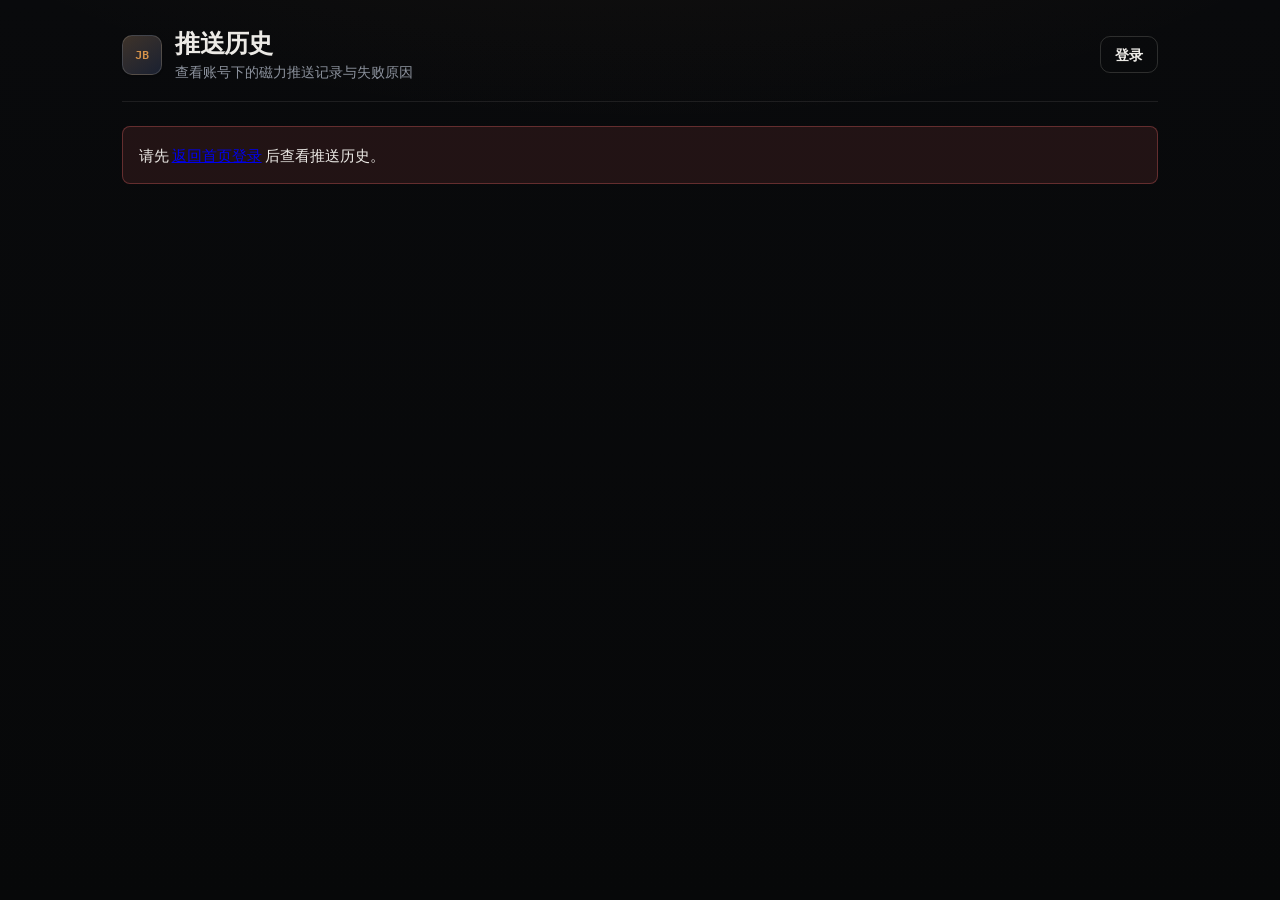
<file: static/history.html>
<!DOCTYPE html>
<html lang="zh-CN">
<head>
  <meta charset="UTF-8" />
  <meta name="viewport" content="width=device-width, initial-scale=1.0" />
  <meta name="theme-color" content="#090a0c" />
  <title>推送历史 - JavBus 爬虫</title>
  <link rel="preconnect" href="https://fonts.googleapis.com" />
  <link rel="preconnect" href="https://fonts.gstatic.com" crossorigin />
  <link href="https://fonts.googleapis.com/css2?family=IBM+Plex+Mono:wght@400;500;600&family=Plus+Jakarta+Sans:wght@400;500;600;700&display=swap" rel="stylesheet" />
  <link rel="stylesheet" href="/static/style.css?v=26111806" />
</head>
<body class="app-root">
  <div class="container">
    <header class="top-header">
      <div class="brand-cluster">
        <div class="brand-glyph" aria-hidden="true">JB</div>
        <div>
          <h1>推送历史</h1>
          <p class="subtitle">查看账号下的磁力推送记录与失败原因</p>
        </div>
      </div>
      <div class="header-actions">
        <div id="userMenu" class="user-menu hidden">
          <button type="button" class="user-menu-trigger" id="userMenuTrigger" aria-haspopup="true">
            <span id="userMenuName"></span>
            <span class="user-menu-caret" aria-hidden="true">▾</span>
          </button>
          <div class="user-menu-dropdown" id="userMenuDropdown" role="menu">
            <a href="/" role="menuitem">首页</a>
            <a href="/settings" role="menuitem">配置</a>
            <a href="/history" role="menuitem" class="active">推送历史</a>
            <button type="button" id="userMenuLogoutBtn" role="menuitem">退出</button>
          </div>
        </div>
        <button id="loginBtn" class="ghost-btn" type="button">登录</button>      </div>
    </header>

    <section id="historyLoginHint" class="errors">
      请先 <a href="/">返回首页登录</a> 后查看推送历史。
    </section>

    <section id="historySection" class="push-history-section hidden">
      <div class="push-history-header">
        <h2>最近推送</h2>
        <button id="refreshPushHistoryBtn" class="ghost-btn" type="button">刷新</button>
      </div>
      <div id="pushHistoryList" class="push-history-list"></div>
    </section>
  </div>

  <script src="/static/common.js?v=26111806"></script>
  <script src="/static/auth.js?v=26111806"></script>
  <script src="/static/nav.js?v=26111806"></script>
  <script src="/static/history.js?v=26111806"></script>
</body>
</html>
</file>
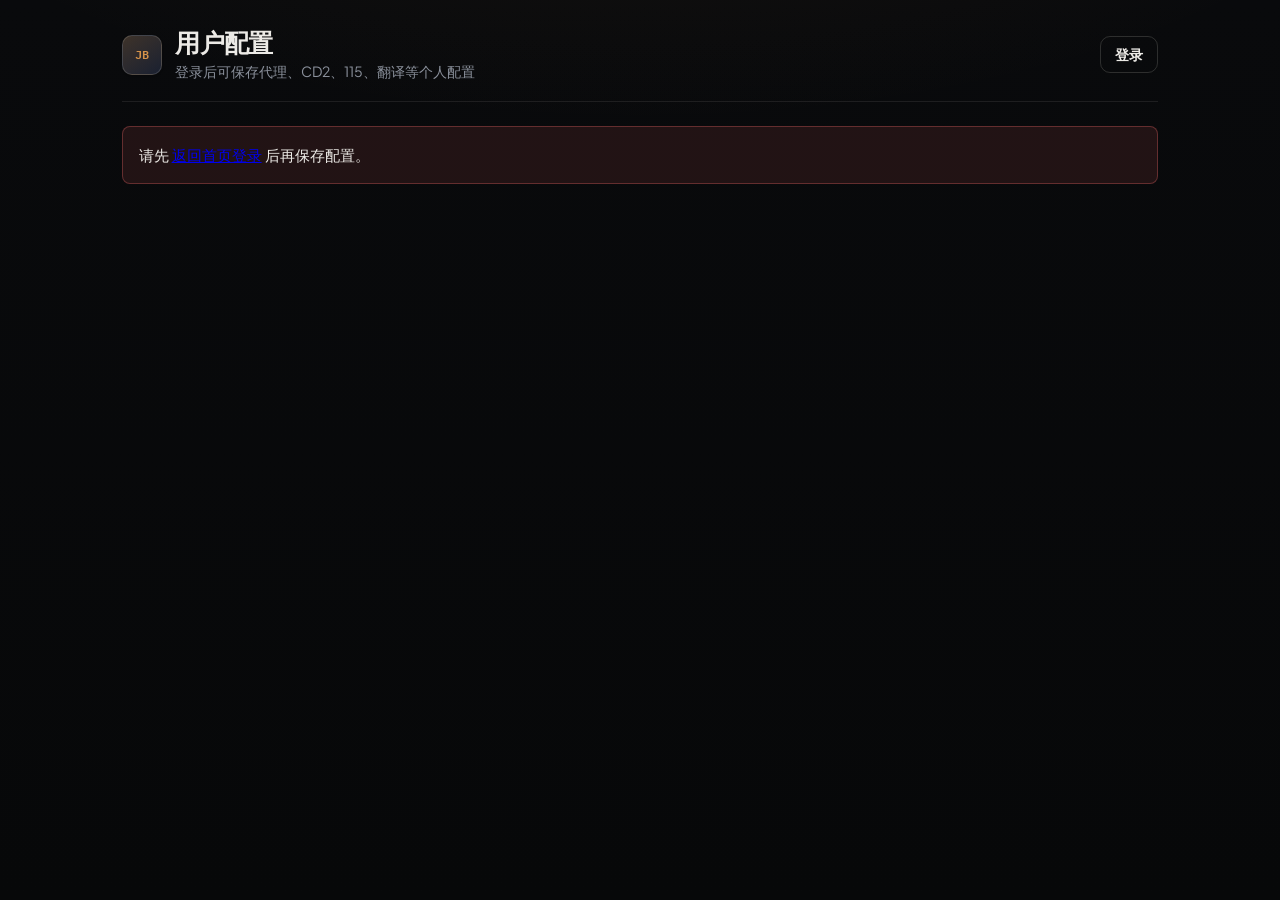
<file: static/settings.html>
<!DOCTYPE html>
<html lang="zh-CN">
<head>
  <meta charset="UTF-8" />
  <meta name="viewport" content="width=device-width, initial-scale=1.0" />
  <meta name="theme-color" content="#090a0c" />
  <title>配置 - JavBus 爬虫</title>
  <link rel="preconnect" href="https://fonts.googleapis.com" />
  <link rel="preconnect" href="https://fonts.gstatic.com" crossorigin />
  <link href="https://fonts.googleapis.com/css2?family=IBM+Plex+Mono:wght@400;500;600&family=Plus+Jakarta+Sans:wght@400;500;600;700&display=swap" rel="stylesheet" />
  <link rel="stylesheet" href="/static/style.css?v=26111806" />
</head>
<body class="app-root">
  <div class="container">
    <header class="top-header">
      <div class="brand-cluster">
        <div class="brand-glyph" aria-hidden="true">JB</div>
        <div>
          <h1>用户配置</h1>
          <p class="subtitle">登录后可保存代理、CD2、115、翻译等个人配置</p>
        </div>
      </div>
      <div class="header-actions">
        <div id="userMenu" class="user-menu hidden">
          <button type="button" class="user-menu-trigger" id="userMenuTrigger" aria-haspopup="true">
            <span id="userMenuName"></span>
            <span class="user-menu-caret" aria-hidden="true">▾</span>
          </button>
          <div class="user-menu-dropdown" id="userMenuDropdown" role="menu">
            <a href="/" role="menuitem">首页</a>
            <a href="/settings" role="menuitem" class="active">配置</a>
            <a href="/history" role="menuitem">推送历史</a>
            <button type="button" id="userMenuLogoutBtn" role="menuitem">退出</button>
          </div>
        </div>
        <button id="loginBtn" class="ghost-btn" type="button">登录</button>      </div>
    </header>

    <section id="settingsLoginHint" class="errors">
      请先 <a href="/">返回首页登录</a> 后再保存配置。
    </section>

    <form id="settingsForm" class="settings-form hidden">
      <fieldset>
        <legend>网络代理</legend>
        <label class="checkbox-label">
          <input id="proxyEnabled" type="checkbox" />
          启用代理（访问 JavBus 数据源时使用）
        </label>
        <label>HTTP 代理 <input id="httpProxy" placeholder="http://127.0.0.1:7890" /></label>
        <label>HTTPS 代理 <input id="httpsProxy" placeholder="留空则使用 HTTP 代理" /></label>
        <p class="field-hint">部分地区访问 JavBus 需要代理，保存后登录状态下查询会自动使用你的代理配置</p>
      </fieldset>

      <fieldset>
        <legend>推送配置</legend>
        <label>
          推送方式
          <select id="pushBackend">
            <option value="cd2">CloudDrive2</option>
            <option value="p115">115 直连</option>
          </select>
        </label>

        <div id="cd2Section">
          <label>CD2 地址 <input id="cd2Host" placeholder="192.168.1.135:19798" /></label>
          <p class="field-hint">gRPC 地址，填写 host:port 即可，无需加 http://</p>
          <label>
            CD2 认证方式
            <select id="cd2AuthMode">
              <option value="password">用户名 + 密码</option>
              <option value="token">API 令牌</option>
            </select>
          </label>
          <div id="cd2PasswordFields">
            <label>CD2 用户名 <input id="cd2Username" autocomplete="username" /></label>
            <label>CD2 密码 <input id="cd2Password" type="password" autocomplete="current-password" /></label>
          </div>
          <div id="cd2TokenFields" class="hidden">
            <label>
              CD2 API 令牌
              <input id="cd2Token" type="password" placeholder="在 CD2 管理后台创建的 API Token" />
            </label>
            <p class="field-hint">令牌需包含离线下载权限（allow_add_offline_download）</p>
          </div>

          <div class="push-folder-section">
            <div class="push-folder-header">
              <span>推送目录映射</span>
              <button id="addPushFolderBtn" class="ghost-btn" type="button">添加目录</button>
            </div>
            <p class="field-hint">可配置多个名称与路径，推送时选择推到哪个目录</p>
            <div id="pushFolderList" class="push-folder-list"></div>
          </div>

          <div class="settings-actions">
            <button id="testCd2Btn" class="ghost-btn" type="button">测试连接</button>
            <span id="cd2TestStatus" class="inline-status"></span>
          </div>
        </div>

        <label>115 Cookie <textarea id="p115Cookie" rows="3" placeholder="UID=...; CID=...; SEID=..."></textarea></label>
        <div class="push-folder-section">
          <div class="push-folder-header">
            <span>115 离线保存目录</span>
            <button id="browseP115FolderBtn" class="ghost-btn" type="button">浏览</button>
          </div>
          <p class="field-hint">推送到 115 时使用这个目录。请先保存 Cookie，再点浏览选择。地址栏 cid= 后面的数字也可以手动填。</p>
          <label>目录路径 <input id="p115FolderPath" placeholder="/电影" /></label>
          <label>目录 CID <input id="p115FolderCid" placeholder="例如 123456789" /></label>
        </div>
      </fieldset>

      <fieldset>
        <legend>翻译配置</legend>
        <label>
          翻译引擎
          <select id="translateEngine">
            <option value="free">免费引擎 (MyMemory)</option>
            <option value="ai">AI 翻译</option>
          </select>
        </label>
        <label>目标语言 <input id="translateTargetLang" value="zh-CN" /></label>
        <label>AI API Base URL <input id="aiBaseUrl" placeholder="https://api.openai.com/v1" /></label>
        <label>AI API Key <input id="aiApiKey" type="password" /></label>
        <label>AI 模型 <input id="aiModel" placeholder="gpt-4o-mini" /></label>
      </fieldset>

      <fieldset>
        <legend>界面偏好</legend>
        <label>
          搜索结果每页条数
          <select id="resultsPageSize">
            <option value="10">10</option>
            <option value="20">20</option>
            <option value="30">30</option>
            <option value="50">50</option>
            <option value="100">100</option>
          </select>
        </label>
        <p class="field-hint">精确/模糊搜索结果列表的分页大小，登录后自动同步到账号</p>
      </fieldset>

      <fieldset>
        <legend>本地番号库</legend>
        <p id="libraryDaily" class="field-hint">还没有自动扫描过。</p>
        <div class="options">
          <button id="libraryAddBtn" class="ghost-btn" type="button">添加目录</button>
        </div>
        <div id="libraryPaths" class="p115-paste-list"></div>
        <h3>重复番号</h3>
        <div id="libraryDuplicates" class="p115-paste-list"></div>
        <p id="libraryStatus" class="inline-status"></p>
      </fieldset>

      <button type="submit">保存配置</button>
      <p id="settingsStatus" class="status hidden"></p>
    </form>
  </div>

  <div id="p115FolderModal" class="modal hidden">
    <div class="modal-card folder-modal-card">
      <div class="modal-header">
        <h2>选择 115 保存目录</h2>
        <button id="closeP115FolderModalBtn" class="ghost-btn" type="button">关闭</button>
      </div>
      <div class="folder-modal-toolbar">
        <button id="p115FolderUpBtn" class="ghost-btn" type="button">上级目录</button>
        <span id="p115FolderCurrentPath" class="folder-current-path">/</span>
        <button id="p115FolderSelectCurrentBtn" class="ghost-btn" type="button">使用当前目录</button>
      </div>
      <p class="field-hint">选择要把离线任务保存到哪个 115 目录</p>
      <div id="p115FolderList" class="folder-list"></div>
      <p id="p115FolderModalStatus" class="inline-status"></p>
    </div>
  </div>

  <div id="folderModal" class="modal hidden">
    <div class="modal-card folder-modal-card">
      <div class="modal-header">
        <h2>选择推送目录</h2>
        <button id="closeFolderModalBtn" class="ghost-btn" type="button">关闭</button>
      </div>
      <div class="folder-modal-toolbar">
        <button id="folderUpBtn" class="ghost-btn" type="button">上级目录</button>
        <span id="folderCurrentPath" class="folder-current-path">/</span>
      </div>
      <p class="field-hint">仅支持离线下载的目录可设为推送目录（标记为「可离线」）</p>
      <div id="folderList" class="folder-list"></div>
      <p id="folderModalStatus" class="inline-status"></p>
    </div>
  </div>

  <div id="libraryFolderModal" class="modal hidden">
    <div class="modal-card folder-modal-card">
      <div class="modal-header">
        <h2>添加本地目录</h2>
        <button id="closeLibraryFolderModalBtn" class="ghost-btn" type="button">关闭</button>
      </div>
      <div class="folder-modal-toolbar">
        <button id="libraryFolderUpBtn" class="ghost-btn" type="button">上级目录</button>
        <span id="libraryFolderCurrentPath" class="folder-current-path">挂载根目录</span>
        <button id="libraryFolderUseBtn" class="ghost-btn" type="button">使用当前目录</button>
      </div>
      <div id="libraryFolderList" class="folder-list"></div>
      <p id="libraryFolderStatus" class="inline-status"></p>
    </div>
  </div>

  <script src="/static/common.js?v=26111806"></script>
  <script src="/static/auth.js?v=26111806"></script>
  <script src="/static/nav.js?v=26111806"></script>
  <script src="/static/settings.js?v=26111806"></script>
</body>
</html>
</file>
<file: static/style.css>
:root {
  --bg: #090a0c;
  --bg-elevated: #0f1115;
  --surface: #141820;
  --surface-raised: #1a2030;
  --border: rgba(236, 232, 225, 0.09);
  --border-strong: rgba(236, 232, 225, 0.16);
  --text: #eceae6;
  --muted: #8b919c;
  --accent: #d4924a;
  --accent-hover: #e5a860;
  --accent-soft: rgba(212, 146, 74, 0.14);
  --danger: #e06b6b;
  --success: #5dba7a;
  --tag-bg: #1c2230;
  --radius-sm: 6px;
  --radius-md: 10px;
  --radius-lg: 14px;
  --radius-xl: 18px;
  --shadow-sm: 0 1px 2px rgba(0, 0, 0, 0.28);
  --shadow-md: 0 8px 28px rgba(0, 0, 0, 0.38);
  --font-sans: "Plus Jakarta Sans", system-ui, sans-serif;
  --font-mono: "IBM Plex Mono", ui-monospace, monospace;
  --focus-ring: 0 0 0 2px var(--bg), 0 0 0 4px color-mix(in srgb, var(--accent) 55%, transparent);
}

* {
  box-sizing: border-box;
}

body {
  margin: 0;
  font-family: var(--font-sans);
  background:
    radial-gradient(ellipse 120% 80% at 50% -30%, rgba(212, 146, 74, 0.07), transparent 55%),
    linear-gradient(180deg, var(--bg) 0%, #070809 100%);
  background-attachment: fixed;
  color: var(--text);
  line-height: 1.55;
  font-size: 15px;
  -webkit-font-smoothing: antialiased;
}

body.app-root {
  min-height: 100vh;
}

.container {
  max-width: 1080px;
  margin: 0 auto;
  padding: 1.75rem 1.35rem 4.5rem;
}

header h1 {
  margin: 0 0 0.2rem;
  font-size: 1.55rem;
  font-weight: 700;
  letter-spacing: -0.025em;
  line-height: 1.2;
}

.top-header {
  display: flex;
  justify-content: space-between;
  align-items: center;
  gap: 1.25rem;
  flex-wrap: wrap;
  padding-bottom: 1.25rem;
  border-bottom: 1px solid var(--border);
  margin-bottom: 0.25rem;
}

.brand-cluster {
  display: flex;
  align-items: center;
  gap: 0.85rem;
  min-width: 0;
}

.brand-glyph {
  flex-shrink: 0;
  width: 2.5rem;
  height: 2.5rem;
  display: grid;
  place-items: center;
  border-radius: var(--radius-md);
  background: linear-gradient(145deg, color-mix(in srgb, var(--accent) 22%, var(--surface)), var(--surface-raised));
  border: 1px solid var(--border-strong);
  color: var(--accent);
  font-family: var(--font-mono);
  font-size: 0.72rem;
  font-weight: 600;
  letter-spacing: -0.04em;
  box-shadow: var(--shadow-sm);
}

.header-actions {
  display: flex;
  align-items: center;
  gap: 0.5rem;
  flex-wrap: wrap;
}

.user-menu {
  position: relative;
}

.user-menu-trigger {
  display: inline-flex;
  align-items: center;
  gap: 0.35rem;
  padding: 0.45rem 0.85rem;
  border: 1px solid var(--border);
  border-radius: 999px;
  background: var(--surface);
  color: var(--accent);
  font-size: 0.85rem;
  font-weight: 600;
  cursor: pointer;
}

.user-menu-trigger:hover,
.user-menu:focus-within .user-menu-trigger {
  border-color: var(--accent);
  background: color-mix(in srgb, var(--surface) 85%, var(--accent) 15%);
}

.user-menu-caret {
  font-size: 0.7rem;
  color: var(--muted);
}

.user-menu-dropdown {
  display: none;
  position: absolute;
  top: 100%;
  right: 0;
  min-width: 9.5rem;
  padding: 0.45rem 0.35rem 0.35rem;
  border: 1px solid var(--border);
  border-radius: 10px;
  background: var(--surface);
  box-shadow: 0 8px 24px rgba(0, 0, 0, 0.18);
  z-index: 30;
}

.user-menu.is-open .user-menu-dropdown,
.user-menu:hover .user-menu-dropdown,
.user-menu:focus-within .user-menu-dropdown {
  display: flex;
  flex-direction: column;
  gap: 0.15rem;
}

.user-menu-dropdown a,
.user-menu-dropdown button {
  display: block;
  width: 100%;
  padding: 0.5rem 0.7rem;
  border: none;
  border-radius: 6px;
  background: transparent;
  color: var(--text);
  text-align: left;
  text-decoration: none;
  font-size: 0.88rem;
  cursor: pointer;
}

.user-menu-dropdown a:hover,
.user-menu-dropdown button:hover,
.user-menu-dropdown a.active {
  background: var(--tag-bg);
  color: var(--accent);
}

.ghost-btn {
  padding: 0.45rem 0.9rem;
  background: transparent;
  border: 1px solid var(--border-strong);
  border-radius: var(--radius-md);
  color: var(--text);
  box-shadow: none;
  font-weight: 600;
}

.ghost-btn:hover:not(:disabled) {
  background: var(--tag-bg);
  filter: none;
  border-color: color-mix(in srgb, var(--accent) 25%, var(--border));
  color: var(--accent-hover);
}

.link-btn {
  text-decoration: none;
  display: inline-flex;
  align-items: center;
}

.user-badge {
  font-size: 0.85rem;
  color: var(--accent);
}

.subtitle {
  margin: 0;
  color: var(--muted);
  font-size: 0.88rem;
  max-width: 36rem;
  line-height: 1.45;
}

.search-panel {
  margin-top: 1.25rem;
  background: color-mix(in srgb, var(--surface) 92%, var(--bg) 8%);
  border: 1px solid var(--border);
  border-radius: var(--radius-lg);
  padding: 1.35rem 1.4rem;
  box-shadow: var(--shadow-sm);
}

.search-panel label {
  display: block;
  margin-bottom: 0.5rem;
  font-weight: 600;
}

.app-tabs {
  display: flex;
  flex-wrap: wrap;
  gap: 0.35rem;
  margin: 1rem 0 1.15rem;
  padding: 0.3rem;
  border: 1px solid var(--border);
  border-radius: var(--radius-lg);
  background: color-mix(in srgb, var(--surface) 85%, var(--bg) 15%);
}

.app-tab {
  flex: 1 1 7.5rem;
  padding: 0.62rem 0.85rem;
  border: 1px solid transparent;
  border-radius: var(--radius-md);
  background: transparent;
  color: var(--muted);
  font-size: 0.88rem;
  font-weight: 600;
  cursor: pointer;
  transition: color 0.15s ease, background 0.15s ease, border-color 0.15s ease;
}

.app-tab:hover {
  color: var(--text);
  background: color-mix(in srgb, var(--surface-raised) 70%, transparent);
}

.app-tab.active {
  background: var(--accent-soft);
  border-color: color-mix(in srgb, var(--accent) 35%, var(--border));
  color: var(--accent-hover);
  box-shadow: inset 0 1px 0 rgba(255, 255, 255, 0.04);
}

.dup-panel .options {
  justify-content: flex-start;
}

.tab-panel .list-pagination {
  margin: 0.85rem 0 0.5rem;
}

.search-mode-tabs {
  display: flex;
  gap: 0.5rem;
  margin-bottom: 1rem;
}

.mode-tab {
  padding: 0.42rem 0.95rem;
  border: 1px solid var(--border);
  border-radius: 999px;
  background: transparent;
  color: var(--muted);
  font-size: 0.85rem;
  font-weight: 600;
  transition: color 0.15s ease, background 0.15s ease, border-color 0.15s ease;
}

.mode-tab.active {
  background: var(--accent-soft);
  border-color: color-mix(in srgb, var(--accent) 40%, var(--border));
  color: var(--accent-hover);
}

.search-panel input[type="text"] {
  width: 100%;
  padding: 0.72rem 0.85rem;
  border: 1px solid var(--border-strong);
  border-radius: var(--radius-md);
  background: var(--bg-elevated);
  color: var(--text);
  font-family: var(--font-sans);
  font-size: 0.92rem;
}

.search-panel input[type="text"]:focus {
  outline: none;
  border-color: color-mix(in srgb, var(--accent) 45%, var(--border));
  box-shadow: var(--focus-ring);
}

.fuzzy-toolbar {
  display: flex;
  flex-direction: column;
  gap: 0.5rem;
}

.fuzzy-toolbar-row {
  display: flex;
  flex-wrap: wrap;
  align-items: center;
  gap: 0.75rem 1rem;
}

.fuzzy-control {
  display: inline-flex;
  align-items: center;
  gap: 0.45rem;
  font-size: 0.85rem;
  color: var(--muted);
}

.fuzzy-control select {
  min-width: 11rem;
  padding: 0.35rem 0.5rem;
  border: 1px solid var(--border);
  border-radius: 6px;
  background: var(--surface);
  color: var(--text);
  font-size: 0.85rem;
}

.fuzzy-count {
  margin-left: auto;
  font-size: 0.85rem;
  color: var(--muted);
}

.list-bulk-bar {
  display: flex;
  flex-wrap: wrap;
  align-items: center;
  gap: 0.5rem 0.75rem;
  padding: 0.55rem 0.65rem;
  border: 1px dashed var(--border);
  border-radius: 8px;
  background: color-mix(in srgb, var(--surface) 88%, var(--accent) 12%);
}

.list-bulk-select-all {
  display: inline-flex;
  align-items: center;
  gap: 0.35rem;
  font-size: 0.85rem;
  cursor: pointer;
}

.list-selected-count {
  font-size: 0.85rem;
  color: var(--muted);
}

.list-pagination {
  display: flex;
  flex-wrap: wrap;
  align-items: center;
  gap: 0.5rem 0.75rem;
}

.list-page-info {
  font-size: 0.85rem;
  color: var(--muted);
}

.list-page-size select {
  min-width: 4.5rem;
}

.list-select {
  display: inline-flex;
  align-items: center;
  cursor: pointer;
}

.list-select input {
  width: 0.95rem;
  height: 0.95rem;
  accent-color: var(--accent);
}

.list-item-actions {
  display: flex;
  flex-wrap: wrap;
  gap: 0.35rem;
  margin-top: 0.45rem;
}

.list-item-actions .ghost-btn,
.list-item-actions .danger-btn {
  font-size: 0.72rem;
  padding: 0.2rem 0.45rem;
}

.fuzzy-results-empty-state {
  display: block;
  padding: 2rem 1rem;
  text-align: center;
}

.fuzzy-empty {
  color: var(--muted);
  font-size: 0.9rem;
}

.fuzzy-results {
  display: grid;
  grid-template-columns: repeat(auto-fill, minmax(160px, 1fr));
  gap: 1rem;
}

.fuzzy-item {
  border: 1px solid var(--border);
  border-radius: 10px;
  overflow: hidden;
  background: var(--surface);
  cursor: pointer;
  transition: border-color 0.15s, transform 0.15s;
}

.fuzzy-item:hover {
  border-color: var(--accent);
  transform: translateY(-2px);
}

.fuzzy-results.bulk-mode .fuzzy-item {
  cursor: pointer;
}

.fuzzy-item.list-item-selected {
  border-color: var(--accent);
  box-shadow: 0 0 0 2px color-mix(in srgb, var(--accent) 35%, transparent);
}

.list-bulk-mode-btn.active {
  background: var(--accent-soft);
  border-color: color-mix(in srgb, var(--accent) 40%, var(--border));
  color: var(--accent-hover);
  box-shadow: none;
}

.fuzzy-cover {
  aspect-ratio: 2 / 3;
  background: var(--bg);
  overflow: hidden;
}

.fuzzy-cover .privacy-image {
  min-height: 0;
  height: 100%;
  border-radius: 0;
}

.fuzzy-cover .privacy-placeholder {
  font-size: 0.78rem;
  line-height: 1.35;
}

.fuzzy-cover .privacy-hint {
  font-size: 0.68rem;
  padding: 0.25rem 0.4rem;
}

.fuzzy-badges {
  display: inline-flex;
  flex-wrap: wrap;
  gap: 0.2rem;
  align-items: center;
}

.fuzzy-badges .badge {
  font-size: 0.62rem;
  padding: 0.1rem 0.3rem;
}

.fuzzy-cover img {
  width: 100%;
  height: 100%;
  object-fit: cover;
  object-position: right center;
  display: block;
}

.fuzzy-cover-placeholder {
  width: 100%;
  height: 100%;
  display: flex;
  align-items: center;
  justify-content: center;
  color: var(--muted);
  font-size: 0.85rem;
}

.fuzzy-info {
  padding: 0.65rem 0.75rem;
}

.fuzzy-code-row {
  display: flex;
  flex-wrap: wrap;
  align-items: center;
  gap: 0.35rem;
  margin-bottom: 0.3rem;
}

.copy-code {
  cursor: pointer;
}

.copy-code:hover {
  text-decoration: underline;
  text-underline-offset: 0.15em;
}

.copy-code.is-copied::after {
  content: " 已复制";
  margin-left: 0.2rem;
  color: var(--success);
  font-weight: 600;
  font-size: 0.75em;
  text-decoration: none;
}

.copy-code.is-copy-failed::after {
  content: " 复制失败";
  margin-left: 0.2rem;
  color: var(--danger);
  font-weight: 600;
  font-size: 0.75em;
  text-decoration: none;
}

.fuzzy-code {
  font-size: 0.8rem;
  font-weight: 700;
  color: var(--accent);
}

.fuzzy-date {
  display: block;
  font-size: 0.72rem;
  color: var(--muted);
  margin-top: 0.25rem;
}

.fuzzy-title {
  font-size: 0.85rem;
  line-height: 1.4;
  color: var(--text);
  display: -webkit-box;
  -webkit-line-clamp: 2;
  -webkit-box-orient: vertical;
  overflow: hidden;
}

.detail-back-bar {
  margin-bottom: 1rem;
}

.detail-back-btn {
  padding: 0.45rem 0.9rem;
  font-size: 0.85rem;
}

textarea {
  width: 100%;
  padding: 0.75rem 0.85rem;
  border: 1px solid var(--border-strong);
  border-radius: var(--radius-md);
  background: var(--bg-elevated);
  color: var(--text);
  font-family: var(--font-mono);
  font-size: 0.88rem;
  resize: vertical;
  line-height: 1.5;
}

textarea:focus,
.search-panel input[type="text"]:focus,
.settings-form input:focus,
.settings-form select:focus,
.settings-form textarea:focus,
.modal-card input:focus,
.modal-card select:focus {
  outline: none;
  border-color: color-mix(in srgb, var(--accent) 45%, var(--border));
  box-shadow: var(--focus-ring);
}

.options {
  display: flex;
  align-items: center;
  justify-content: space-between;
  gap: 1rem;
  margin-top: 1rem;
  flex-wrap: wrap;
}

.checkbox {
  display: flex;
  align-items: center;
  gap: 0.5rem;
  font-weight: normal;
  cursor: pointer;
}

button {
  padding: 0.58rem 1.25rem;
  border: 1px solid color-mix(in srgb, var(--accent) 55%, var(--border));
  border-radius: var(--radius-md);
  background: linear-gradient(180deg, color-mix(in srgb, var(--accent) 92%, #fff 8%), color-mix(in srgb, var(--accent) 78%, #000 22%));
  color: #1a1208;
  font-family: var(--font-sans);
  font-size: 0.9rem;
  font-weight: 650;
  cursor: pointer;
  transition: filter 0.15s ease, transform 0.12s ease, box-shadow 0.15s ease;
  box-shadow: 0 1px 0 rgba(255, 255, 255, 0.12) inset, var(--shadow-sm);
}

button:hover:not(:disabled) {
  filter: brightness(1.06);
}

button:active:not(:disabled) {
  transform: translateY(1px);
}

button:focus-visible {
  outline: none;
  box-shadow: var(--focus-ring);
}

button:disabled {
  opacity: 0.6;
  cursor: not-allowed;
}

.status {
  margin-top: 1rem;
  padding: 0.75rem 1rem;
  border-radius: 8px;
  background: var(--tag-bg);
  color: var(--muted);
}

.status.loading {
  color: var(--accent);
}

.hidden {
  display: none !important;
}

.config-info {
  margin-top: 1rem;
  font-size: 0.85rem;
  color: var(--muted);
}

.push-history-section {
  margin-top: 1rem;
  background: var(--surface);
  border: 1px solid var(--border);
  border-radius: 12px;
  padding: 1rem 1.25rem;
}

.push-history-header {
  display: flex;
  align-items: center;
  justify-content: space-between;
  gap: 0.75rem;
  margin-bottom: 0.75rem;
}

.push-history-header h2 {
  margin: 0;
  font-size: 1rem;
}

.push-history-list {
  display: flex;
  flex-direction: column;
  gap: 0.65rem;
}

.push-history-empty {
  color: var(--muted);
  text-align: center;
  padding: 1rem 0;
}

.push-history-item {
  border: 1px solid var(--border);
  border-radius: 8px;
  padding: 0.75rem 0.85rem;
  background: var(--bg);
}

.push-history-item.failed {
  border-color: rgba(248, 113, 113, 0.35);
}

.push-history-item-head {
  display: flex;
  align-items: flex-start;
  justify-content: space-between;
  gap: 0.75rem;
}

.push-history-code {
  margin-left: 0.5rem;
  padding: 0;
  border: none;
  background: transparent;
  color: var(--accent);
  font-size: 0.85rem;
  font-weight: 700;
  cursor: pointer;
}

.push-history-title-link,
.push-history-detail-link {
  color: var(--accent);
  text-decoration: none;
}

.push-history-title-link:hover,
.push-history-detail-link:hover {
  color: var(--accent-hover);
  text-decoration: underline;
}

.push-history-actions {
  display: flex;
  gap: 0.5rem;
  margin-top: 0.5rem;
}

.push-history-actions .ghost-btn {
  text-decoration: none;
}

.push-history-status {
  font-size: 0.75rem;
  padding: 0.15rem 0.45rem;
  border-radius: 999px;
  flex-shrink: 0;
}

.push-history-status.success {
  background: rgba(81, 207, 102, 0.18);
  color: var(--success);
}

.push-history-status.failed {
  background: rgba(248, 113, 113, 0.18);
  color: #f87171;
}

.push-history-meta {
  display: flex;
  flex-wrap: wrap;
  gap: 0.75rem;
  margin-top: 0.35rem;
  font-size: 0.8rem;
  color: var(--muted);
}

.push-history-message {
  margin-top: 0.5rem;
  font-size: 0.85rem;
  color: var(--text);
}

.push-history-message.error {
  color: #fca5a5;
}

.push-history-detail-btn {
  margin-top: 0.45rem;
  font-size: 0.8rem;
}

.push-history-detail {
  margin: 0.5rem 0 0;
  padding: 0.65rem 0.75rem;
  border-radius: 8px;
  background: rgba(0, 0, 0, 0.25);
  color: #fecaca;
  font-size: 0.8rem;
  white-space: pre-wrap;
  word-break: break-word;
  overflow: auto;
  max-height: 180px;
}

.errors {
  margin-top: 1.5rem;
  padding: 1rem;
  border-radius: 8px;
  background: rgba(255, 107, 107, 0.1);
  border: 1px solid rgba(255, 107, 107, 0.3);
}

.errors h3 {
  margin: 0 0 0.5rem;
  color: var(--danger);
  font-size: 0.95rem;
}

.errors ul {
  margin: 0;
  padding-left: 1.25rem;
}

.errors li {
  margin: 0.35rem 0;
  line-height: 1.45;
  overflow-wrap: anywhere;
}

.results {
  margin-top: 1.5rem;
  display: flex;
  flex-direction: column;
  gap: 1.25rem;
}

.card {
  background: color-mix(in srgb, var(--surface) 94%, var(--bg) 6%);
  border: 1px solid var(--border);
  border-radius: var(--radius-lg);
  overflow: hidden;
  box-shadow: var(--shadow-sm);
}

.card-header {
  display: flex;
  gap: 1.25rem;
  padding: 1.25rem;
}

.cover {
  width: 140px;
  flex-shrink: 0;
  border-radius: 8px;
  overflow: hidden;
  background: var(--bg);
  aspect-ratio: 2 / 3;
}

.cover img,
.cover .privacy-img {
  width: 100%;
  height: 100%;
  object-fit: cover;
  object-position: right center;
  display: block;
}

.cover-placeholder {
  width: 100%;
  height: 100%;
  display: flex;
  align-items: center;
  justify-content: center;
  color: var(--muted);
  font-size: 0.8rem;
}

.card-info h2 {
  margin: 0 0 0.25rem;
  font-size: 1.15rem;
}

.code-badge {
  display: inline-block;
  padding: 0.15rem 0.5rem;
  border-radius: var(--radius-sm);
  background: var(--tag-bg);
  font-family: var(--font-mono);
  font-size: 0.82rem;
  color: var(--accent-hover);
  margin-bottom: 0.5rem;
}

.meta {
  display: grid;
  grid-template-columns: repeat(auto-fill, minmax(180px, 1fr));
  gap: 0.35rem 1rem;
  margin-top: 0.75rem;
  font-size: 0.9rem;
}

.meta dt {
  color: var(--muted);
  font-size: 0.8rem;
}

.meta dd {
  margin: 0;
}

.genres {
  display: flex;
  flex-wrap: wrap;
  gap: 0.35rem;
  margin-top: 0.75rem;
}

.tag {
  padding: 0.15rem 0.5rem;
  border-radius: 4px;
  background: var(--tag-bg);
  font-size: 0.8rem;
  color: var(--muted);
}

.magnets {
  border-top: 1px solid var(--border);
  padding: 1rem 1.25rem;
}

.magnets h3 {
  margin: 0;
  font-size: 0.95rem;
}

.magnets-header {
  display: flex;
  align-items: center;
  justify-content: space-between;
  gap: 0.75rem;
  margin-bottom: 0.75rem;
  flex-wrap: wrap;
}

.magnet-list {
  display: flex;
  flex-direction: column;
  gap: 0.5rem;
}

.magnet-list-footer {
  margin-top: 0.5rem;
  display: flex;
  justify-content: center;
}

.magnet-toggle-btn {
  font-size: 0.85rem;
}

.magnet-item {
  display: flex;
  align-items: center;
  gap: 0.75rem;
  padding: 0.6rem 0.75rem;
  border-radius: 8px;
  background: var(--bg);
  font-size: 0.85rem;
}

.magnet-title {
  flex: 1;
  min-width: 0;
  overflow: hidden;
  text-overflow: ellipsis;
  white-space: nowrap;
}

.magnet-meta {
  color: var(--muted);
  white-space: nowrap;
  font-variant-numeric: tabular-nums;
}

.subtitles {
  border-top: 1px solid var(--border);
  padding: 1rem 1.25rem;
}

.subtitles-header,
.subtitle-modal-card .modal-header {
  display: flex;
  align-items: center;
  justify-content: space-between;
  gap: 0.75rem;
  margin-bottom: 0.75rem;
}

.subtitles h3,
#subtitleModalTitle {
  margin: 0;
  font-size: 0.95rem;
}

.subtitle-list {
  display: flex;
  flex-direction: column;
  gap: 0.5rem;
}

.subtitle-item {
  display: flex;
  align-items: center;
  justify-content: space-between;
  gap: 0.75rem;
  padding: 0.6rem 0.75rem;
  border-radius: 8px;
  background: var(--bg);
  font-size: 0.85rem;
}

.subtitle-item-main {
  display: flex;
  flex-direction: column;
  gap: 0.15rem;
  min-width: 0;
  flex: 1;
}

.subtitle-lang {
  display: inline-block;
  width: fit-content;
  padding: 0.1rem 0.4rem;
  border-radius: 999px;
  background: var(--tag-bg);
  color: var(--accent);
  font-size: 0.72rem;
  font-weight: 600;
}

.subtitle-title {
  overflow: hidden;
  text-overflow: ellipsis;
  white-space: nowrap;
}

.subtitle-meta {
  color: var(--muted);
  font-size: 0.75rem;
}

.subtitle-status,
.subtitle-empty {
  color: var(--muted);
  font-size: 0.85rem;
  margin: 0;
}

.subtitle-modal-card {
  width: min(720px, 92vw);
}

.subtitle-item-actions {
  display: flex;
  flex-shrink: 0;
  gap: 0.35rem;
  flex-wrap: wrap;
  justify-content: flex-end;
}

.subtitle-save-modal-card {
  width: min(760px, 94vw);
}

.subtitle-save-filename,
.subtitle-save-target {
  display: flex;
  flex-direction: column;
  gap: 0.35rem;
  margin-bottom: 0.75rem;
}

.subtitle-save-filename input,
.subtitle-save-target input {
  width: 100%;
  padding: 0.55rem 0.7rem;
  border: 1px solid var(--border);
  border-radius: 8px;
  background: var(--bg);
  color: var(--text);
}

.subtitle-save-actions {
  display: flex;
  justify-content: flex-end;
  margin-top: 0.75rem;
}

.subtitle-save-search {
  display: flex;
  gap: 0.5rem;
  margin-bottom: 0.75rem;
}

.subtitle-save-search input {
  flex: 1;
  padding: 0.55rem 0.7rem;
  border: 1px solid var(--border);
  border-radius: 8px;
  background: var(--bg);
  color: var(--text);
}

.subtitle-save-search-results {
  max-height: 220px;
  overflow: auto;
  margin-bottom: 0.75rem;
  border: 1px solid var(--border);
  border-radius: 8px;
  padding: 0.5rem;
  background: var(--bg);
}

.folder-item.highlighted {
  border-color: var(--accent);
  box-shadow: 0 0 0 1px color-mix(in srgb, var(--accent) 35%, transparent);
  background: var(--accent-soft);
}

.magnet-badges {
  display: flex;
  flex-wrap: wrap;
  gap: 0.25rem;
  flex-shrink: 0;
}

.badge {
  padding: 0.1rem 0.35rem;
  border-radius: 3px;
  font-size: 0.7rem;
  font-weight: 600;
}

.badge-hd {
  background: rgba(81, 207, 102, 0.2);
  color: var(--success);
}

.badge-sub {
  background: var(--accent-soft);
  color: var(--accent);
}

.badge-uhd {
  background: rgba(56, 189, 248, 0.22);
  color: #38bdf8;
}

.badge-site {
  background: rgba(251, 191, 36, 0.18);
  color: #fbbf24;
}

.badge-fail {
  background: rgba(196, 69, 69, 0.2);
  color: var(--danger);
}

.copy-btn,
.push-btn,
.push-best-btn {
  padding: 0.3rem 0.6rem;
  font-size: 0.8rem;
  flex-shrink: 0;
}

.push-btn,
.push-best-btn {
  background: #3d9a5f;
}

.push-btn:hover:not(:disabled),
.push-best-btn:hover:not(:disabled) {
  background: #4cb872;
}

.no-magnets {
  color: var(--muted);
  font-size: 0.9rem;
}

@media (max-width: 600px) {
  .card-header {
    flex-direction: column;
  }

  .cover {
    width: 100%;
    max-width: 200px;
  }

  .magnet-item {
    flex-wrap: wrap;
  }
}

.privacy-image {
  position: relative;
  width: 100%;
  height: 100%;
  min-height: 180px;
  cursor: pointer;
  background: var(--bg);
  border-radius: 8px;
  overflow: hidden;
}

.privacy-placeholder {
  position: absolute;
  inset: 0;
  display: flex;
  align-items: center;
  justify-content: center;
  text-align: center;
  background: linear-gradient(135deg, #2a2f3d, #1a1d27);
  color: var(--muted);
  font-size: 0.85rem;
  filter: blur(0);
}

.privacy-image.revealed .privacy-placeholder {
  display: none;
}

.privacy-img {
  width: 100%;
  height: 100%;
  object-fit: cover;
  object-position: right center;
  display: block;
}

.cover-privacy .privacy-img,
.cover .privacy-img {
  object-position: right center;
}

.privacy-hint {
  position: absolute;
  left: 0;
  right: 0;
  bottom: 0;
  padding: 0.35rem 0.5rem;
  font-size: 0.75rem;
  display: flex;
  align-items: center;
  justify-content: space-between;
  gap: 0.5rem;
  background: rgba(0, 0, 0, 0.55);
  color: #fff;
}

.privacy-hint-text {
  flex: 1;
  min-width: 0;
}

.privacy-hide-btn {
  flex-shrink: 0;
  padding: 0.15rem 0.45rem;
  font-size: 0.7rem;
  border-radius: 4px;
  border: 1px solid rgba(255, 255, 255, 0.35);
  background: rgba(255, 255, 255, 0.12);
  color: #fff;
  cursor: pointer;
}

.privacy-hide-btn:hover {
  background: rgba(255, 255, 255, 0.22);
}

.preview-section {
  border-top: 1px solid var(--border);
  padding: 1rem 1.25rem;
}

.preview-grid {
  display: grid;
  grid-template-columns: repeat(auto-fill, minmax(140px, 1fr));
  gap: 0.75rem;
}

.preview-item .privacy-image {
  aspect-ratio: 16 / 9;
  min-height: 100px;
}

.title-row {
  display: flex;
  flex-wrap: wrap;
  align-items: center;
  gap: 0.5rem;
}

.title-row h2 {
  margin: 0;
  flex: 1 1 100%;
}

.translate-btn {
  padding: 0.2rem 0.55rem;
  font-size: 0.75rem;
  background: #4b5568;
}

.translate-btn:hover:not(:disabled) {
  background: #6b7280;
}

.translation-result {
  margin-top: 0.35rem;
  padding: 0.5rem 0.65rem;
  border-radius: 6px;
  background: var(--accent-soft);
  color: var(--text);
  font-size: 0.85rem;
}

.modal {
  position: fixed;
  inset: 0;
  background: rgba(4, 5, 8, 0.78);
  backdrop-filter: blur(6px);
  display: flex;
  align-items: center;
  justify-content: center;
  z-index: 1000;
  padding: 1rem;
}

.modal-card {
  width: min(420px, 100%);
  background: var(--surface-raised);
  border: 1px solid var(--border-strong);
  border-radius: var(--radius-xl);
  padding: 1.35rem;
  position: relative;
  box-shadow: var(--shadow-md);
}

.modal-card h2 {
  margin-top: 0;
}

.modal-header {
  display: flex;
  align-items: center;
  justify-content: space-between;
  gap: 0.75rem;
  margin-bottom: 0.75rem;
}

.modal-header-actions {
  display: flex;
  align-items: center;
  gap: 0.4rem;
  flex-shrink: 0;
}

.modal-card label {
  display: block;
  margin-bottom: 0.85rem;
}

.modal-card input,
.modal-card select {
  width: 100%;
  margin-top: 0.35rem;
  padding: 0.6rem 0.75rem;
  border-radius: 8px;
  border: 1px solid var(--border);
  background: var(--bg);
  color: var(--text);
}

.modal-close,
.lightbox-close {
  position: absolute;
  top: 0.5rem;
  right: 0.75rem;
  background: transparent;
  border: none;
  font-size: 1.5rem;
  padding: 0.25rem 0.5rem;
  z-index: 3;
  cursor: pointer;
}

.modal-close {
  color: var(--text);
}

.lightbox-close {
  color: #fff;
}

.auth-error {
  color: var(--danger);
  font-size: 0.9rem;
}

.lightbox {
  position: fixed;
  inset: 0;
  background: rgba(0, 0, 0, 0.88);
  display: flex;
  align-items: center;
  justify-content: center;
  z-index: 1550;
  padding: 1rem;
}

.lightbox-content {
  width: min(1200px, 96vw);
  max-height: 96vh;
  display: flex;
  flex-direction: column;
  align-items: center;
  gap: 0.75rem;
  position: relative;
  z-index: 1;
}

.lightbox-stage {
  display: flex;
  align-items: center;
  justify-content: center;
  width: 100%;
  max-height: calc(96vh - 140px);
}

.lightbox-nav {
  position: absolute;
  top: 50%;
  transform: translateY(-50%);
  width: 2.75rem;
  height: 2.75rem;
  border-radius: 999px;
  border: 1px solid rgba(255, 255, 255, 0.25);
  background: rgba(0, 0, 0, 0.45);
  color: #fff;
  font-size: 1.75rem;
  line-height: 1;
  cursor: pointer;
  z-index: 2;
}

.lightbox-nav:hover:not(:disabled) {
  background: rgba(0, 0, 0, 0.7);
}

.lightbox-nav:disabled {
  opacity: 0.25;
  cursor: not-allowed;
}

.lightbox-prev {
  left: 1rem;
}

.lightbox-next {
  right: 1rem;
}

.lightbox-counter {
  color: #e5e7eb;
  font-size: 0.95rem;
  letter-spacing: 0.02em;
}

.lightbox-thumbs {
  display: flex;
  gap: 0.5rem;
  width: 100%;
  max-width: min(1200px, 96vw);
  overflow-x: auto;
  padding: 0.35rem 0.25rem 0.5rem;
  scrollbar-width: thin;
}

.lightbox-thumb {
  flex: 0 0 auto;
  width: 88px;
  border: 2px solid transparent;
  border-radius: 8px;
  background: rgba(255, 255, 255, 0.06);
  padding: 0.25rem;
  cursor: pointer;
}

.lightbox-thumb.active {
  border-color: var(--accent);
  background: var(--accent-soft);
}

.lightbox-thumb img {
  width: 100%;
  height: 52px;
  object-fit: cover;
  object-position: right center;
  border-radius: 4px;
  display: block;
}

.lightbox-thumb:first-child img {
  object-position: right center;
}

.lightbox-thumb-label {
  display: block;
  margin-top: 0.2rem;
  font-size: 0.7rem;
  color: #d1d5db;
  text-align: center;
  white-space: nowrap;
  overflow: hidden;
  text-overflow: ellipsis;
}

.lightbox img,
.lightbox-stage img {
  max-width: min(95vw, 1200px);
  max-height: calc(96vh - 140px);
  object-fit: contain;
  border-radius: 8px;
}

.settings-form {
  background: color-mix(in srgb, var(--surface) 92%, var(--bg) 8%);
  border: 1px solid var(--border);
  border-radius: var(--radius-lg);
  padding: 1.35rem 1.4rem;
  box-shadow: var(--shadow-sm);
}

.settings-form fieldset {
  border: 1px solid var(--border);
  border-radius: 8px;
  margin-bottom: 1rem;
  padding: 1rem;
}

.settings-form legend {
  padding: 0 0.35rem;
}

.settings-form label {
  display: block;
  margin-bottom: 0.85rem;
}

.settings-form .checkbox-label {
  display: flex;
  align-items: center;
  gap: 0.5rem;
}

.settings-form .checkbox-label input[type="checkbox"] {
  width: auto;
  margin: 0;
}

.settings-form input,
.settings-form select,
.settings-form textarea {
  width: 100%;
  margin-top: 0.35rem;
  padding: 0.6rem 0.75rem;
  border-radius: 8px;
  border: 1px solid var(--border);
  background: var(--bg);
  color: var(--text);
}

.field-hint {
  margin: 0.25rem 0 0.75rem;
  font-size: 0.85rem;
  color: var(--muted);
}

.settings-actions {
  display: flex;
  align-items: center;
  gap: 0.75rem;
  margin: 0.5rem 0 1rem;
}

.inline-status {
  font-size: 0.9rem;
  color: var(--muted);
}

.inline-status.errors {
  color: #f87171;
}

.folder-picker-row {
  margin-bottom: 0.5rem;
}

.folder-picker-input {
  display: flex;
  gap: 0.5rem;
  margin-top: 0.35rem;
}

.folder-picker-input input {
  flex: 1;
  margin-top: 0;
}

.folder-picker-label {
  width: 100%;
}

.folder-modal-card {
  width: min(720px, 95vw);
  max-height: 85vh;
  display: flex;
  flex-direction: column;
}

.folder-modal-toolbar {
  display: flex;
  align-items: center;
  gap: 0.75rem;
  margin-bottom: 0.5rem;
}

.folder-current-path {
  font-family: var(--font-mono);
  font-size: 0.82rem;
  color: var(--muted);
  word-break: break-all;
}

.folder-list {
  flex: 1;
  overflow: auto;
  border: 1px solid var(--border);
  border-radius: 8px;
  padding: 0.5rem;
  min-height: 220px;
  max-height: 50vh;
}

.folder-item {
  border: 1px solid var(--border);
  border-radius: 8px;
  padding: 0.65rem 0.75rem;
  margin-bottom: 0.5rem;
}

.folder-item-main {
  display: flex;
  align-items: center;
  gap: 0.5rem;
}

.folder-item-path {
  margin-top: 0.25rem;
  font-size: 0.85rem;
  color: var(--muted);
  word-break: break-all;
}

.folder-item-actions {
  display: flex;
  gap: 0.5rem;
  margin-top: 0.5rem;
}

.folder-tag {
  font-size: 0.75rem;
  padding: 0.1rem 0.45rem;
  border-radius: 999px;
  background: var(--bg);
  border: 1px solid var(--border);
  color: var(--muted);
}

.folder-tag.offline {
  color: #4ade80;
  border-color: rgba(74, 222, 128, 0.35);
}

.folder-tag.video {
  color: #38bdf8;
  border-color: rgba(56, 189, 248, 0.35);
}

.folder-item.file-item {
  border-style: dashed;
}

.file-size {
  font-size: 0.75rem;
  color: var(--muted);
}

.folder-empty {
  color: var(--muted);
  text-align: center;
  padding: 2rem 0;
}

.push-folder-section {
  margin: 1rem 0;
}

.push-folder-header {
  display: flex;
  align-items: center;
  justify-content: space-between;
  gap: 0.75rem;
  margin-bottom: 0.35rem;
}

.push-folder-list {
  display: flex;
  flex-direction: column;
  gap: 0.75rem;
}

.push-folder-item {
  border: 1px solid var(--border);
  border-radius: 8px;
  padding: 0.75rem;
  display: grid;
  grid-template-columns: 1fr 1.4fr auto;
  gap: 0.75rem;
  align-items: end;
}

.push-folder-item label {
  margin-bottom: 0;
}

.push-folder-item .remove-folder-btn {
  align-self: center;
}

#pushFolderModal,
#subtitleModal,
#subtitleSaveModal,
#p115MagnetModal {
  z-index: 1500;
}

.push-folder-modal-card {
  width: min(520px, 95vw);
}

.push-folder-choices {
  display: flex;
  flex-direction: column;
  gap: 0.65rem;
}

.push-folder-choice {
  display: flex;
  flex-direction: column;
  align-items: flex-start;
  gap: 0.2rem;
  width: 100%;
  text-align: left;
  padding: 0.8rem 0.9rem;
  border-radius: 8px;
  border: 1px solid var(--border);
  background: var(--bg);
  color: var(--text);
  cursor: pointer;
}

.push-folder-choice:hover {
  border-color: var(--accent);
  background: var(--accent-soft);
}

.push-folder-choice span {
  font-size: 0.85rem;
  color: var(--muted);
  word-break: break-all;
}

@media (max-width: 640px) {
  .lightbox-nav {
    width: 2.25rem;
    height: 2.25rem;
    font-size: 1.4rem;
  }

  .lightbox-prev {
    left: 0.35rem;
  }

  .lightbox-next {
    right: 0.35rem;
  }

  .lightbox-thumb {
    width: 72px;
  }

  .push-folder-item {
    grid-template-columns: 1fr;
  }
}

.dup-panel {
  margin-top: 1.25rem;
  background: color-mix(in srgb, var(--surface) 92%, var(--bg) 8%);
  border: 1px solid var(--border);
  border-radius: var(--radius-lg);
  padding: 1.35rem 1.4rem;
  box-shadow: var(--shadow-sm);
}

.dup-panel h2 {
  margin: 0 0 0.35rem;
  font-size: 1.15rem;
}

.dup-chips {
  display: flex;
  flex-wrap: wrap;
  gap: 0.5rem;
  min-height: 1.5rem;
  margin: 0.75rem 0;
}

.dup-chip {
  display: inline-flex;
  align-items: center;
  gap: 0.4rem;
  max-width: 100%;
  padding: 0.3rem 0.55rem 0.3rem 0.7rem;
  border: 1px solid var(--border);
  border-radius: 999px;
  background: var(--bg);
  font-size: 0.82rem;
}

.dup-chip span {
  overflow: hidden;
  text-overflow: ellipsis;
  white-space: nowrap;
}

.dup-chip button {
  border: none;
  background: transparent;
  color: var(--muted);
  cursor: pointer;
  font-size: 1rem;
  line-height: 1;
  padding: 0 0.15rem;
}

.dup-chip button:hover {
  color: var(--danger);
}

.dup-progress {
  margin-top: 0.85rem;
  padding: 0.75rem 0.85rem;
  border: 1px solid var(--border);
  border-radius: 10px;
  background: var(--bg);
}

.dup-progress-track {
  height: 8px;
  overflow: hidden;
  border-radius: 999px;
  background: var(--surface);
}

.dup-progress-fill {
  height: 100%;
  width: 12%;
  border-radius: 999px;
  background: var(--accent);
  transition: width 0.25s ease;
}

.dup-progress-fill.is-indeterminate {
  width: 32%;
  animation: dup-progress-slide 1.2s ease-in-out infinite;
}

@keyframes dup-progress-slide {
  0% { transform: translateX(-120%); }
  100% { transform: translateX(360%); }
}

.dup-progress-text {
  margin-top: 0.55rem;
  font-size: 0.88rem;
}

.dup-progress-path {
  margin-top: 0.25rem;
  font-size: 0.78rem;
  color: var(--muted);
  word-break: break-all;
}

.dup-results {
  margin-top: 1rem;
  display: flex;
  flex-direction: column;
  gap: 0.85rem;
}

.dup-group {
  border: 1px solid var(--border);
  border-radius: 10px;
  padding: 0.85rem 0.9rem;
  background: var(--bg);
}

.dup-group-header {
  display: flex;
  align-items: baseline;
  justify-content: space-between;
  gap: 0.75rem;
  margin-bottom: 0.65rem;
}

.dup-group-header h3 {
  margin: 0;
  font-size: 1rem;
}

.dup-group-header h3.copy-code {
  color: var(--accent);
}

.dup-group-header small {
  color: var(--muted);
}

.dup-file {
  border: 1px dashed var(--border);
  border-radius: 8px;
  padding: 0.65rem 0.75rem;
  margin-bottom: 0.5rem;
}

.dup-file:last-child {
  margin-bottom: 0;
}

.dup-file-name {
  display: flex;
  align-items: center;
  justify-content: space-between;
  gap: 0.75rem;
  flex-wrap: wrap;
}

.dup-file-name strong {
  word-break: break-all;
}

.dup-file-path {
  margin-top: 0.25rem;
  font-size: 0.82rem;
  color: var(--muted);
  word-break: break-all;
}

.danger-btn {
  padding: 0.3rem 0.7rem;
  border: 1px solid color-mix(in srgb, var(--danger) 55%, var(--border));
  border-radius: 6px;
  background: transparent;
  color: var(--danger);
  cursor: pointer;
  font-size: 0.82rem;
}

.danger-btn:hover:not(:disabled) {
  background: color-mix(in srgb, var(--danger) 14%, transparent);
}

.danger-btn:disabled {
  opacity: 0.55;
  cursor: not-allowed;
}

.nosub-results {
  margin-top: 1rem;
}

.nosub-filename {
  display: block;
  margin-top: 0.25rem;
  font-size: 0.72rem;
  color: var(--muted);
  word-break: break-all;
}

.nosub-filesize {
  font-variant-numeric: tabular-nums;
}

.nosub-card {
  cursor: default;
}

.nosub-card:hover {
  transform: none;
}

.nosub-lookup-modal-card {
  width: min(980px, 96vw);
  max-height: 92vh;
  overflow: auto;
}

.nosub-lookup-results .card {
  margin-top: 0.5rem;
}

.nosub-lookup-results .fuzzy-results {
  margin-top: 0.5rem;
}

.nosub-views {
  display: flex;
  flex-wrap: wrap;
  gap: 0.4rem;
  margin: 0 0 1rem;
  padding: 0.25rem;
  border: 1px solid var(--border);
  border-radius: 12px;
  background: var(--bg);
}

.nosub-views .app-tab {
  flex: 1 1 8rem;
  padding: 0.5rem 0.8rem;
  font-size: 0.88rem;
}

.nosub-ignored-list {
  display: flex;
  flex-direction: column;
  gap: 0.75rem;
  margin-top: 1rem;
}

.nosub-ignored-card {
  display: block;
}

.nosub-ignored-card .fuzzy-info {
  padding: 0.85rem 1rem;
}

.nosub-ignored-card:hover {
  transform: none;
}

.nosub-ignored-card.is-replaced {
  opacity: 0.92;
}

.nosub-ignored-meta,
.nosub-ignored-magnet,
.nosub-ignored-message {
  margin-top: 0.3rem;
  font-size: 0.75rem;
  color: var(--muted);
}

.nosub-ignored-meta {
  display: flex;
  flex-wrap: wrap;
  gap: 0.35rem 0.75rem;
}

.nosub-ignored-card .fuzzy-code-row {
  display: flex;
  align-items: center;
  gap: 0.45rem;
  flex-wrap: wrap;
}

.cleanup-rules {
  display: flex;
  flex-wrap: wrap;
  align-items: center;
  gap: 0.7rem 1.2rem;
  margin: 0.85rem 0 0;
  font-size: 0.9rem;
  color: var(--muted);
}

.cleanup-size-group {
  display: flex;
  align-items: center;
  gap: 0.4rem;
}

.cleanup-size-group input[type="number"] {
  width: 5.2rem;
  padding: 0.28rem 0.45rem;
}

.cleanup-exts {
  display: flex;
  align-items: center;
  gap: 0.65rem;
  margin: 0.85rem 0 0;
  font-size: 0.9rem;
  color: var(--muted);
}

.cleanup-exts input {
  flex: 1;
  min-width: 12rem;
}

.dup-panel .options .danger-btn {
  padding: 0.6rem 1.4rem;
  font-size: 0.95rem;
}

.cleanup-results {
  margin-top: 1rem;
}

.cleanup-stats {
  display: flex;
  flex-wrap: wrap;
  gap: 0.6rem;
  margin-bottom: 0.75rem;
}

.cleanup-stat {
  min-width: 5.5rem;
  padding: 0.55rem 0.8rem;
  border: 1px solid var(--border);
  border-radius: 10px;
  background: var(--surface);
}

.cleanup-stat strong {
  display: block;
  font-size: 1.05rem;
}

.cleanup-stat span {
  color: var(--muted);
  font-size: 0.78rem;
}

.cleanup-file-list,
.cleanup-failed {
  margin-top: 1rem;
}

.cleanup-file-list h3,
.cleanup-failed h3 {
  margin: 0 0 0.55rem;
  font-size: 0.95rem;
}

.cleanup-file-list .dup-file-name small {
  color: var(--muted);
  font-size: 0.78rem;
}

.p115-magnet-modal-card {
  width: min(760px, 96vw);
  max-height: min(92vh, 860px);
  display: flex;
  flex-direction: column;
  overflow: hidden;
  padding-bottom: 1rem;
}

.p115-magnet-modal-card .modal-header,
.p115-magnet-meta,
.p115-magnet-toolbar {
  flex-shrink: 0;
}

.p115-magnet-modal-card .modal-header h2 {
  margin: 0;
  min-width: 0;
  font-size: 1.08rem;
  line-height: 1.3;
}

.p115-magnet-meta {
  display: flex;
  flex-direction: column;
  gap: 0.35rem;
  margin: 0 0 0.7rem;
}

.p115-magnet-dest {
  margin: 0;
  font-size: 0.84rem;
  line-height: 1.45;
  color: var(--muted);
  overflow-wrap: anywhere;
}

.p115-magnet-stats {
  display: flex;
  flex-wrap: wrap;
  gap: 0.3rem 0.85rem;
  font-family: var(--font-mono);
  font-size: 0.72rem;
  letter-spacing: -0.02em;
  color: color-mix(in srgb, var(--text) 78%, var(--muted));
}

.p115-magnet-stats span {
  white-space: nowrap;
}

.p115-magnet-files ::selection {
  background: color-mix(in srgb, var(--accent) 38%, transparent);
  color: var(--text);
}

.p115-magnet-toolbar {
  display: flex;
  flex-wrap: nowrap;
  gap: 0.4rem;
  margin: 0 0 0.65rem;
  overflow-x: auto;
  scrollbar-width: thin;
}

.p115-magnet-toolbar .ghost-btn {
  flex-shrink: 0;
}

.p115-magnet-files {
  flex: 1 1 auto;
  min-height: 0;
  overflow: auto;
  border: 1px solid var(--border);
  border-radius: var(--radius-md);
  background: var(--bg-elevated);
  scrollbar-width: thin;
  scrollbar-color: color-mix(in srgb, var(--muted) 55%, transparent) transparent;
}

.p115-file-head,
.p115-file-row {
  display: grid;
  grid-template-columns: 1.35rem minmax(0, 1fr) 6.25rem;
  gap: 0.45rem 0.75rem;
  align-items: center;
}

.p115-magnet-files.is-preview .p115-file-head,
.p115-magnet-files.is-preview .p115-file-row {
  grid-template-columns: minmax(0, 1fr) 6.25rem;
}

.p115-file-head {
  position: sticky;
  top: 0;
  z-index: 1;
  padding: 0.42rem 0.8rem;
  background: color-mix(in srgb, var(--surface-raised) 92%, var(--bg));
  border-bottom: 1px solid var(--border);
  color: var(--muted);
  font-size: 0.7rem;
  font-weight: 600;
  letter-spacing: 0.02em;
}

.p115-file-head span:last-child {
  text-align: right;
}

.p115-magnet-modal-card label.p115-file-row {
  display: grid;
  margin: 0;
  padding: 0.62rem 0.8rem;
  border-bottom: 1px solid var(--border);
  border-radius: 0;
  font-size: 0.9rem;
  font-weight: 500;
  letter-spacing: 0;
  color: var(--text);
  cursor: pointer;
}

.p115-magnet-modal-card label.p115-file-row:last-child {
  border-bottom: 0;
}

.p115-file-row:hover {
  background: color-mix(in srgb, var(--bg) 55%, var(--accent-soft));
}

.p115-file-row:has(input:checked) {
  background: color-mix(in srgb, var(--accent-soft) 82%, transparent);
}

.p115-file-row:focus-within {
  background: var(--accent-soft);
  box-shadow: inset 0 0 0 1px color-mix(in srgb, var(--accent) 35%, transparent);
}

.p115-file-row.preview-only {
  cursor: default;
}

.p115-magnet-modal-card .p115-file-row input[type="checkbox"] {
  appearance: auto;
  width: 1.05rem;
  min-width: 1.05rem;
  max-width: 1.05rem;
  height: 1.05rem;
  margin: 0;
  padding: 0;
  border: 0;
  border-radius: 4px;
  background: transparent;
  box-shadow: none;
  accent-color: var(--accent);
}

.p115-magnet-modal-card .p115-file-row input[type="checkbox"]:focus {
  outline: none;
  border: 0;
  box-shadow: none;
}

.p115-file-name {
  display: flex;
  flex-direction: column;
  gap: 0.14rem;
  min-width: 0;
}

.p115-file-dir {
  color: var(--muted);
  font-size: 0.72rem;
  font-weight: 500;
  line-height: 1.35;
  white-space: nowrap;
  overflow: hidden;
  text-overflow: ellipsis;
}

.p115-file-base {
  font-size: 0.9rem;
  font-weight: 600;
  line-height: 1.4;
  overflow-wrap: anywhere;
  word-break: break-word;
}

.p115-file-size {
  color: var(--muted);
  font-family: var(--font-mono);
  font-size: 0.75rem;
  font-variant-numeric: tabular-nums;
  letter-spacing: -0.03em;
  text-align: right;
  white-space: nowrap;
}

.p115-magnet-files .folder-empty {
  margin: 0;
  padding: 1.6rem 1rem;
  text-align: center;
  color: var(--muted);
}

.p115-magnet-footer {
  display: flex;
  align-items: center;
  justify-content: space-between;
  gap: 0.85rem;
  margin-top: 0.85rem;
  padding-top: 0.85rem;
  border-top: 1px solid var(--border);
  flex-shrink: 0;
}

.p115-magnet-footer .inline-status {
  flex: 1 1 auto;
  min-width: 0;
  margin: 0;
  overflow-wrap: anywhere;
}

.p115-magnet-actions {
  flex-shrink: 0;
  margin: 0;
}

@media (max-width: 640px) {
  .p115-file-head {
    display: none;
  }

  .p115-file-row,
  .p115-magnet-modal-card label.p115-file-row {
    grid-template-columns: 1.35rem minmax(0, 1fr);
    align-items: start;
  }

  .p115-magnet-files.is-preview .p115-file-row {
    grid-template-columns: minmax(0, 1fr);
  }

  .p115-file-size {
    grid-column: 2;
    text-align: left;
  }

  .p115-magnet-files.is-preview .p115-file-size {
    grid-column: 1;
  }

  .p115-magnet-footer {
    flex-direction: column;
    align-items: stretch;
  }

  .p115-magnet-actions button {
    width: 100%;
  }
}

#tabP115 textarea {
  width: 100%;
}

.p115-paste-list {
  margin-top: 0.85rem;
}

#p115PasteErrors {
  margin-top: 0.85rem;
}

.p115-paste-list .dup-file-name {
  display: flex;
  align-items: center;
  justify-content: space-between;
  gap: 0.5rem;
}

.p115-paste-row-actions {
  display: flex;
  align-items: center;
  gap: 0.45rem;
  flex-shrink: 0;
}

.p115-paste-badge {
  font-size: 0.72rem;
  font-weight: 650;
  letter-spacing: 0.02em;
}

.p115-paste-badge.is-ok {
  color: var(--success);
}

.p115-paste-badge.is-fail {
  color: var(--danger);
}

.p115-paste-list .dup-file.is-fail {
  border-color: color-mix(in srgb, var(--danger) 42%, var(--border));
  background: color-mix(in srgb, var(--danger) 8%, transparent);
}

.p115-paste-list .dup-file.is-ok {
  border-color: color-mix(in srgb, var(--success) 32%, var(--border));
}

.p115-paste-reason {
  margin-top: 0.4rem;
  color: var(--danger);
  font-size: 0.82rem;
  line-height: 1.45;
  overflow-wrap: anywhere;
}

.toast-stack {
  position: fixed;
  top: 1rem;
  right: 1rem;
  z-index: 2000;
  display: flex;
  flex-direction: column;
  gap: 0.55rem;
  width: min(360px, calc(100vw - 2rem));
  pointer-events: none;
}

.app-toast {
  pointer-events: auto;
  display: flex;
  align-items: flex-start;
  gap: 0.6rem;
  padding: 0.75rem 0.85rem;
  border-radius: var(--radius-lg);
  border: 1px solid var(--border-strong);
  background: var(--surface-raised);
  box-shadow: var(--shadow-md);
  animation: toast-in 0.18s ease-out;
}

.app-toast-error {
  border-color: rgba(255, 107, 107, 0.45);
}

.app-toast-success {
  border-color: rgba(81, 207, 102, 0.4);
}

.app-toast-text {
  flex: 1;
  font-size: 0.88rem;
  line-height: 1.45;
}

.app-toast-close {
  background: transparent;
  border: none;
  color: var(--muted);
  font-size: 1.1rem;
  line-height: 1;
  cursor: pointer;
  padding: 0;
}

.app-toast.is-leaving {
  opacity: 0;
  transform: translateY(-6px);
  transition: opacity 0.2s ease, transform 0.2s ease;
}

@keyframes toast-in {
  from {
    opacity: 0;
    transform: translateY(-8px);
  }
  to {
    opacity: 1;
    transform: none;
  }
}

.app-confirm-card {
  width: min(460px, 100%);
}

.app-confirm-message {
  white-space: pre-wrap;
  color: var(--text);
  margin: 0 0 1.1rem;
  line-height: 1.55;
}

.app-confirm-actions {
  display: flex;
  justify-content: flex-end;
  gap: 0.55rem;
}

.danger-btn,
button.danger-btn {
  background: color-mix(in srgb, var(--danger) 18%, var(--surface));
  border: 1px solid color-mix(in srgb, var(--danger) 45%, var(--border));
  color: #ffd4d4;
  box-shadow: none;
}

.danger-btn:hover,
button.danger-btn:hover:not(:disabled) {
  background: color-mix(in srgb, var(--danger) 28%, var(--surface));
  filter: none;
}

.nosub-report-modal-card {
  width: min(720px, 96vw);
  max-height: 88vh;
  overflow: auto;
}

.nosub-report-summary {
  margin: 0 0 0.9rem;
  color: var(--muted);
}

.nosub-report-section {
  margin-bottom: 1rem;
  padding: 0.8rem 0.9rem;
  border: 1px solid var(--border);
  border-radius: 10px;
  background: var(--bg);
}

.nosub-report-section h3 {
  margin: 0 0 0.55rem;
  font-size: 0.95rem;
}

.nosub-report-list {
  margin: 0;
  padding-left: 1.1rem;
  display: grid;
  gap: 0.35rem;
}

.nosub-report-list li {
  font-size: 0.85rem;
  line-height: 1.4;
}

.nosub-report-empty {
  color: var(--muted);
  font-size: 0.85rem;
  margin: 0;
}

.nosub-log-card {
  cursor: pointer;
}

.nosub-log-counts {
  display: flex;
  flex-wrap: wrap;
  gap: 0.45rem;
  margin-top: 0.4rem;
  font-size: 0.78rem;
  color: var(--muted);
}

.nosub-replace-live {
  margin: 0 0 1rem;
  padding: 0.85rem;
  border: 1px solid var(--border);
  border-radius: 10px;
  background: var(--bg);
}

.nosub-replace-live.is-done {
  border-color: rgba(81, 207, 102, 0.45);
}

.nosub-replace-live.is-error {
  border-color: rgba(196, 69, 69, 0.45);
}

.nosub-replace-live-header {
  display: flex;
  align-items: center;
  justify-content: space-between;
  gap: 0.75rem;
  flex-wrap: wrap;
  margin-bottom: 0.65rem;
}

.nosub-report-filters {
  display: flex;
  flex-wrap: wrap;
  gap: 0.4rem;
  margin: 0 0 0.9rem;
}

.nosub-report-filters .ghost-btn.active,
.nosub-replace-live-counts .ghost-btn.active {
  border-color: var(--accent);
  color: var(--accent);
}

.nosub-replace-live-counts {
  display: flex;
  flex-wrap: wrap;
  gap: 0.4rem;
  margin-bottom: 0.7rem;
}

.nosub-replace-stat {
  padding: 0.18rem 0.55rem;
  border-radius: 999px;
  background: var(--surface);
  font-size: 0.78rem;
}

.nosub-replace-live-list {
  margin-top: 0.75rem;
  max-height: 360px;
  overflow: auto;
  display: grid;
  gap: 0.4rem;
}

.nosub-replace-live-item {
  display: grid;
  gap: 0.2rem;
  padding: 0.5rem 0.6rem;
  border-radius: 8px;
  background: var(--surface);
}

.nosub-replace-live-item-main {
  display: flex;
  align-items: center;
  justify-content: space-between;
  gap: 0.6rem;
}

.nosub-replace-live-item-title {
  font-size: 0.86rem;
  font-weight: 600;
  word-break: break-all;
}

.nosub-replace-live-item-msg,
.nosub-replace-live-item-path {
  font-size: 0.78rem;
  color: var(--muted);
  word-break: break-all;
}

.nosub-replace-live-item.is-pending {
  opacity: 0.78;
}

.nosub-replace-live-item-actions {
  margin-top: 0.35rem;
  display: flex;
  flex-wrap: wrap;
  gap: 0.4rem;
}

#nosubLookupModal {
  z-index: 1400;
}

#nosubReplaceReportModal {
  z-index: 1000;
}

#appConfirmModal {
  z-index: 1600;
}

/* === Redesign refinements (Operate UI) === */

.config-info {
  padding: 0.65rem 0.9rem;
  border: 1px solid var(--border);
  border-radius: var(--radius-md);
  background: var(--bg-elevated);
}

.search-panel label,
.dup-panel label,
.modal-card label,
.settings-form label {
  font-size: 0.84rem;
  font-weight: 600;
  letter-spacing: 0.01em;
  color: color-mix(in srgb, var(--text) 88%, var(--muted));
}

.field-hint {
  line-height: 1.5;
}

.fuzzy-item {
  border-radius: var(--radius-md);
  transition: border-color 0.15s ease, transform 0.15s ease, box-shadow 0.15s ease;
}

.fuzzy-item:hover {
  border-color: color-mix(in srgb, var(--accent) 35%, var(--border));
  transform: translateY(-1px);
  box-shadow: var(--shadow-sm);
}

.fuzzy-code {
  font-family: var(--font-mono);
}

.status {
  border: 1px solid var(--border);
}

.status.loading {
  border-color: color-mix(in srgb, var(--accent) 30%, var(--border));
  background: var(--accent-soft);
}

.push-history-section {
  border-radius: var(--radius-lg);
  box-shadow: var(--shadow-sm);
}

.push-history-item {
  border-radius: var(--radius-md);
  transition: border-color 0.15s ease;
}

.push-history-item:hover {
  border-color: var(--border-strong);
}

.dup-progress-track {
  background: var(--bg-elevated);
}

.dup-progress-fill {
  background: linear-gradient(90deg, color-mix(in srgb, var(--accent) 80%, #000), var(--accent-hover));
}

.dup-chip {
  border-radius: var(--radius-md);
  font-family: var(--font-mono);
  font-size: 0.78rem;
}

.user-menu-trigger {
  border-radius: var(--radius-md);
  font-family: var(--font-sans);
}

.user-menu-dropdown {
  border-radius: var(--radius-md);
  box-shadow: var(--shadow-md);
}

.settings-form fieldset {
  border-radius: var(--radius-md);
  background: var(--bg-elevated);
}

.settings-form legend {
  font-weight: 650;
  color: var(--text);
}

.magnet-item,
.subtitle-item,
.dup-file,
.dup-group {
  border-radius: var(--radius-md);
}

.push-btn,
.push-best-btn {
  background: linear-gradient(180deg, color-mix(in srgb, var(--success) 88%, #fff), color-mix(in srgb, var(--success) 70%, #000));
  border-color: color-mix(in srgb, var(--success) 50%, var(--border));
  color: #0d1a12;
}

.push-btn:hover:not(:disabled),
.push-best-btn:hover:not(:disabled) {
  filter: brightness(1.05);
}

.privacy-placeholder {
  background: linear-gradient(145deg, var(--surface-raised), var(--bg-elevated));
}

@media (max-width: 640px) {
  .brand-glyph {
    width: 2.15rem;
    height: 2.15rem;
    font-size: 0.65rem;
  }

  header h1 {
    font-size: 1.28rem;
  }

  .app-tab {
    flex: 1 1 calc(50% - 0.35rem);
    font-size: 0.82rem;
    padding: 0.55rem 0.6rem;
  }
}
</file>
